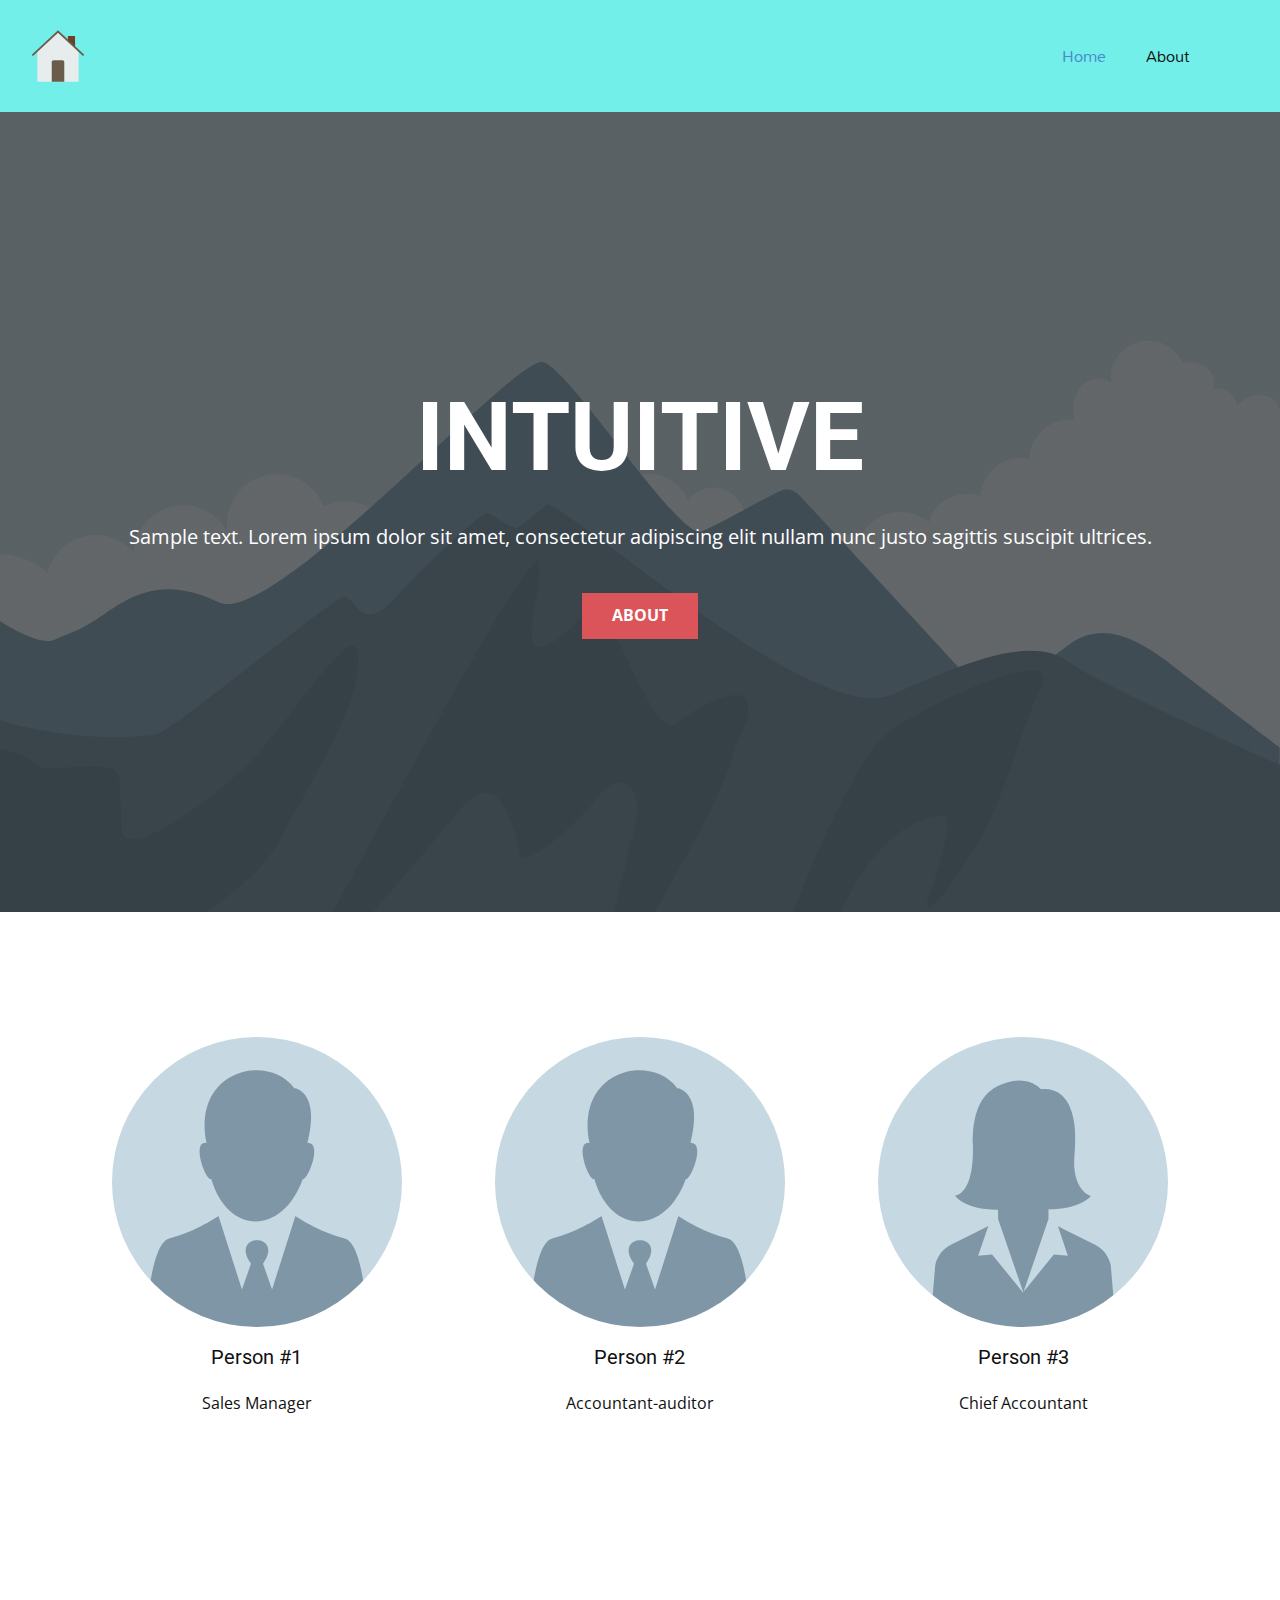
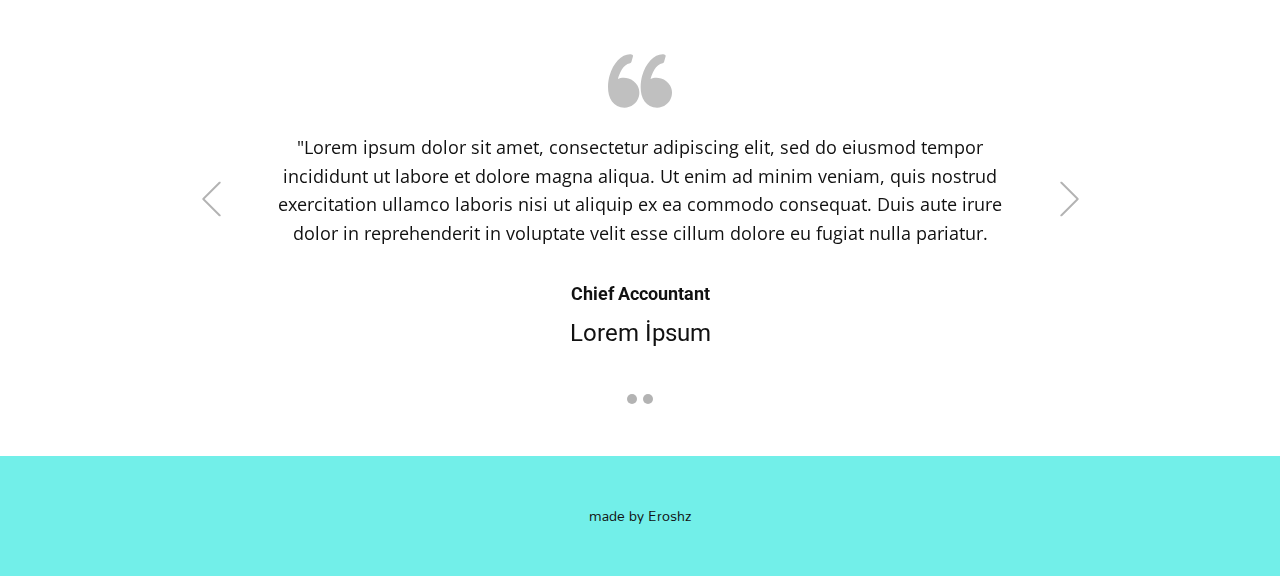
<file: index.html>
<!DOCTYPE html>
<html style="font-size: 16px;" lang="tr"><head>
    <meta name="viewport" content="width=device-width, initial-scale=1.0">
    <meta charset="utf-8">
    <meta name="keywords" content="">
    <meta name="description" content="">
    <title>Home</title>
    <link rel="stylesheet" href="nicepage.css" media="screen">
<link rel="stylesheet" href="Home.css" media="screen">
    <script class="u-script" type="text/javascript" src="jquery.js" defer=""></script>
    <script class="u-script" type="text/javascript" src="nicepage.js" defer=""></script>
    <meta name="generator" content="Nicepage 4.18.5, nicepage.com">
    <link id="u-theme-google-font" rel="stylesheet" href="https://fonts.googleapis.com/css?family=Roboto:100,100i,300,300i,400,400i,500,500i,700,700i,900,900i|Open+Sans:300,300i,400,400i,500,500i,600,600i,700,700i,800,800i">
    <link id="u-page-google-font" rel="stylesheet" href="https://fonts.googleapis.com/css?family=Mandali:400">
    
    
    
    
    <script type="application/ld+json">{
		"@context": "http://schema.org",
		"@type": "Organization",
		"name": "ornek"
}</script>
    <meta name="theme-color" content="#478ac9">
    <meta property="og:title" content="Home">
    <meta property="og:description" content="">
    <meta property="og:type" content="website">
  </head>
  <body data-home-page="Home.html" data-home-page-title="Home" class="u-body u-xl-mode" data-lang="tr"><header class="u-clearfix u-header u-palette-4-light-1 u-header" id="sec-aa90"><div class="u-clearfix u-sheet u-sheet-1">
        <nav class="u-menu u-menu-one-level u-offcanvas u-menu-1">
          <div class="menu-collapse u-custom-font" style="font-size: 1rem; letter-spacing: 0px; font-family: Mandali;">
            <a class="u-button-style u-custom-left-right-menu-spacing u-custom-padding-bottom u-custom-top-bottom-menu-spacing u-nav-link u-text-active-palette-1-base u-text-hover-palette-2-base" href="#">
              <svg class="u-svg-link" viewBox="0 0 24 24"><use xmlns:xlink="http://www.w3.org/1999/xlink" xlink:href="#menu-hamburger"></use></svg>
              <svg class="u-svg-content" version="1.1" id="menu-hamburger" viewBox="0 0 16 16" x="0px" y="0px" xmlns:xlink="http://www.w3.org/1999/xlink" xmlns="http://www.w3.org/2000/svg"><g><rect y="1" width="16" height="2"></rect><rect y="7" width="16" height="2"></rect><rect y="13" width="16" height="2"></rect>
</g></svg>
            </a>
          </div>
          <div class="u-custom-menu u-nav-container">
            <ul class="u-custom-font u-nav u-unstyled u-nav-1"><li class="u-nav-item"><a class="u-button-style u-nav-link u-text-active-palette-1-base u-text-hover-palette-2-base" href="Home.html" style="padding: 12px 20px;">Home</a>
</li><li class="u-nav-item"><a class="u-button-style u-nav-link u-text-active-palette-1-base u-text-hover-palette-2-base" href="About.html" style="padding: 12px 20px;">About</a>
</li></ul>
          </div>
          <div class="u-custom-menu u-nav-container-collapse">
            <div class="u-black u-container-style u-inner-container-layout u-opacity u-opacity-95 u-sidenav">
              <div class="u-inner-container-layout u-sidenav-overflow">
                <div class="u-menu-close"></div>
                <ul class="u-align-center u-nav u-popupmenu-items u-unstyled u-nav-2"><li class="u-nav-item"><a class="u-button-style u-nav-link" href="Home.html">Home</a>
</li><li class="u-nav-item"><a class="u-button-style u-nav-link" href="About.html">About</a>
</li></ul>
              </div>
            </div>
            <div class="u-black u-menu-overlay u-opacity u-opacity-70"></div>
          </div>
        </nav><span class="u-icon u-icon-1" data-href="Home.html"><svg class="u-svg-link" preserveAspectRatio="xMidYMin slice" viewBox="0 0 58 58" style=""><use xmlns:xlink="http://www.w3.org/1999/xlink" xlink:href="#svg-53f1"></use></svg><svg xmlns="http://www.w3.org/2000/svg" xmlns:xlink="http://www.w3.org/1999/xlink" version="1.1" xml:space="preserve" class="u-svg-content" viewBox="0 0 58 58" x="0px" y="0px" id="svg-53f1" style="enable-background:new 0 0 58 58;"><polygon style="fill:#E7ECED;" points="29,1.682 6,23.039 6,27.682 6,57.682 52,57.682 52,27.682 52,23.039 "></polygon><path style="fill:#6B5B4B;" d="M36,57.682H22V35.619c0-1.07,0.867-1.937,1.937-1.937h10.126c1.07,0,1.937,0.867,1.937,1.937V57.682z
	"></path><polygon style="fill:#6C4127;" points="48,19.325 48,6.682 40,6.682 40,11.897 "></polygon><polyline style="fill:none;stroke:#6B5B4B;stroke-width:2;stroke-linecap:round;stroke-miterlimit:10;" points="1,27.682 29,1.682 
	57,27.682 "></polyline></svg></span>
      </div></header>
    <section class="u-align-center u-clearfix u-image u-shading u-section-1" src="" data-image-width="256" data-image-height="256" id="sec-3319">
      <div class="u-clearfix u-sheet u-valign-middle u-sheet-1">
        <h1 class="u-text u-text-default u-title u-text-1">INTUITIVE</h1>
        <p class="u-large-text u-text u-text-default u-text-variant u-text-2">Sample text. Lorem ipsum dolor sit amet, consectetur adipiscing elit nullam nunc justo sagittis suscipit ultrices.</p>
        <a href="About.html" class="u-btn u-button-style u-palette-2-base u-btn-1">About</a>
      </div>
    </section>
    <section class="u-clearfix u-section-2" id="sec-63c0">
      <div class="u-clearfix u-sheet u-valign-middle u-sheet-1">
        <div class="u-expanded-width u-list u-list-1">
          <div class="u-repeater u-repeater-1">
            <div class="u-align-center u-container-style u-list-item u-repeater-item">
              <div class="u-container-layout u-similar-container u-valign-top u-container-layout-1">
                <div alt="" class="u-image u-image-circle u-image-1" src="" data-image-width="500" data-image-height="500"></div>
                <h5 class="u-text u-text-1">Person #1</h5>
                <p class="u-text u-text-2">Sales Manager</p>
              </div>
            </div>
            <div class="u-align-center u-container-style u-list-item u-repeater-item">
              <div class="u-container-layout u-similar-container u-valign-top u-container-layout-2">
                <div alt="" class="u-image u-image-circle u-image-2" src="" data-image-width="500" data-image-height="500"></div>
                <h5 class="u-text u-text-3">Person #2</h5>
                <p class="u-text u-text-4">Accountant-auditor</p>
              </div>
            </div>
            <div class="u-align-center u-container-style u-list-item u-repeater-item">
              <div class="u-container-layout u-similar-container u-valign-top u-container-layout-3">
                <div alt="" class="u-image u-image-circle u-image-3" src="" data-image-width="500" data-image-height="500"></div>
                <h5 class="u-text u-text-5">Person #3</h5>
                <p class="u-text u-text-6">Chief Accountant</p>
              </div>
            </div>
          </div>
        </div>
      </div>
    </section>
    <section class="u-align-left u-clearfix u-section-3" id="sec-2a63">
      <div class="u-clearfix u-sheet u-valign-middle u-sheet-1">
        <div id="carousel-82ff" data-interval="5000" data-u-ride="carousel" class="u-carousel u-expanded-width-xs u-slider u-slider-1">
          <ol class="u-absolute-hcenter u-carousel-indicators u-carousel-indicators-1">
            <li data-u-target="#carousel-82ff" class="u-active u-grey-30 u-shape-circle" data-u-slide-to="0" style="width: 10px; height: 10px;"></li>
            <li data-u-target="#carousel-82ff" class="u-grey-30 u-shape-circle" data-u-slide-to="1" style="width: 10px; height: 10px;"></li>
          </ol>
          <div class="u-carousel-inner" role="listbox">
            <div class="u-active u-align-center u-carousel-item u-container-style u-slide">
              <div class="u-container-layout u-valign-middle u-container-layout-1"><span class="u-icon u-icon-circle u-text-grey-25 u-icon-1"><svg class="u-svg-link" preserveAspectRatio="xMidYMin slice" viewBox="0 0 95.333 95.332" style=""><use xmlns:xlink="http://www.w3.org/1999/xlink" xlink:href="#svg-bd38"></use></svg><svg class="u-svg-content" viewBox="0 0 95.333 95.332" x="0px" y="0px" id="svg-bd38" style="enable-background:new 0 0 95.333 95.332;"><g><g><path d="M30.512,43.939c-2.348-0.676-4.696-1.019-6.98-1.019c-3.527,0-6.47,0.806-8.752,1.793    c2.2-8.054,7.485-21.951,18.013-23.516c0.975-0.145,1.774-0.85,2.04-1.799l2.301-8.23c0.194-0.696,0.079-1.441-0.318-2.045    s-1.035-1.007-1.75-1.105c-0.777-0.106-1.569-0.16-2.354-0.16c-12.637,0-25.152,13.19-30.433,32.076    c-3.1,11.08-4.009,27.738,3.627,38.223c4.273,5.867,10.507,9,18.529,9.313c0.033,0.001,0.065,0.002,0.098,0.002    c9.898,0,18.675-6.666,21.345-16.209c1.595-5.705,0.874-11.688-2.032-16.851C40.971,49.307,36.236,45.586,30.512,43.939z"></path><path d="M92.471,54.413c-2.875-5.106-7.61-8.827-13.334-10.474c-2.348-0.676-4.696-1.019-6.979-1.019    c-3.527,0-6.471,0.806-8.753,1.793c2.2-8.054,7.485-21.951,18.014-23.516c0.975-0.145,1.773-0.85,2.04-1.799l2.301-8.23    c0.194-0.696,0.079-1.441-0.318-2.045c-0.396-0.604-1.034-1.007-1.75-1.105c-0.776-0.106-1.568-0.16-2.354-0.16    c-12.637,0-25.152,13.19-30.434,32.076c-3.099,11.08-4.008,27.738,3.629,38.225c4.272,5.866,10.507,9,18.528,9.312    c0.033,0.001,0.065,0.002,0.099,0.002c9.897,0,18.675-6.666,21.345-16.209C96.098,65.559,95.376,59.575,92.471,54.413z"></path>
</g>
</g></svg>
              
              
            </span>
                <p class="u-align-center u-large-text u-text u-text-default u-text-variant u-text-1">"Lorem ipsum dolor sit amet, consectetur adipiscing elit, sed do eiusmod tempor incididunt ut labore et dolore magna aliqua. Ut enim ad minim veniam, quis nostrud exercitation ullamco laboris nisi ut aliquip ex ea commodo consequat. Duis aute irure dolor in reprehenderit in voluptate velit esse cillum dolore eu fugiat nulla pariatur.</p>
                <h6 class="u-align-center u-text u-text-2">Chief Accountant</h6>
                <h4 class="u-align-center u-text u-text-3">Lorem İpsum<br>
                </h4>
              </div>
            </div>
            <div class="u-align-center u-carousel-item u-container-style u-expanded-width-lg u-expanded-width-xl u-slide">
              <div class="u-container-layout u-valign-middle u-container-layout-2"><span class="u-icon u-icon-circle u-text-grey-25 u-icon-2"><svg class="u-svg-link" preserveAspectRatio="xMidYMin slice" viewBox="0 0 95.333 95.332" style=""><use xmlns:xlink="http://www.w3.org/1999/xlink" xlink:href="#svg-b71a"></use></svg><svg class="u-svg-content" viewBox="0 0 95.333 95.332" x="0px" y="0px" id="svg-b71a" style="enable-background:new 0 0 95.333 95.332;"><g><g><path d="M30.512,43.939c-2.348-0.676-4.696-1.019-6.98-1.019c-3.527,0-6.47,0.806-8.752,1.793    c2.2-8.054,7.485-21.951,18.013-23.516c0.975-0.145,1.774-0.85,2.04-1.799l2.301-8.23c0.194-0.696,0.079-1.441-0.318-2.045    s-1.035-1.007-1.75-1.105c-0.777-0.106-1.569-0.16-2.354-0.16c-12.637,0-25.152,13.19-30.433,32.076    c-3.1,11.08-4.009,27.738,3.627,38.223c4.273,5.867,10.507,9,18.529,9.313c0.033,0.001,0.065,0.002,0.098,0.002    c9.898,0,18.675-6.666,21.345-16.209c1.595-5.705,0.874-11.688-2.032-16.851C40.971,49.307,36.236,45.586,30.512,43.939z"></path><path d="M92.471,54.413c-2.875-5.106-7.61-8.827-13.334-10.474c-2.348-0.676-4.696-1.019-6.979-1.019    c-3.527,0-6.471,0.806-8.753,1.793c2.2-8.054,7.485-21.951,18.014-23.516c0.975-0.145,1.773-0.85,2.04-1.799l2.301-8.23    c0.194-0.696,0.079-1.441-0.318-2.045c-0.396-0.604-1.034-1.007-1.75-1.105c-0.776-0.106-1.568-0.16-2.354-0.16    c-12.637,0-25.152,13.19-30.434,32.076c-3.099,11.08-4.008,27.738,3.629,38.225c4.272,5.866,10.507,9,18.528,9.312    c0.033,0.001,0.065,0.002,0.099,0.002c9.897,0,18.675-6.666,21.345-16.209C96.098,65.559,95.376,59.575,92.471,54.413z"></path>
</g>
</g></svg>
              
              
            </span>
                <p class="u-align-center u-large-text u-text u-text-default u-text-variant u-text-4">"Lorem ipsum dolor sit amet, consectetur adipiscing elit, sed do eiusmod tempor incididunt ut labore et dolore magna aliqua. Ut enim ad minim veniam, quis nostrud exercitation ullamco laboris nisi ut aliquip ex ea commodo consequat. Duis aute irure dolor in reprehenderit in voluptate velit esse cillum dolore eu fugiat nulla pariatur.</p>
                <h6 class="u-align-center u-text u-text-5">President, CEO</h6>
                <h4 class="u-align-center u-text u-text-6">Connor Quinn<br>
                </h4>
              </div>
            </div>
          </div>
          <a class="u-absolute-vcenter u-carousel-control u-carousel-control-prev u-text-grey-30 u-carousel-control-1" href="#carousel-82ff" role="button" data-u-slide="prev">
            <span aria-hidden="true">
              <svg viewBox="0 0 477.175 477.175"><path d="M145.188,238.575l215.5-215.5c5.3-5.3,5.3-13.8,0-19.1s-13.8-5.3-19.1,0l-225.1,225.1c-5.3,5.3-5.3,13.8,0,19.1l225.1,225
                    c2.6,2.6,6.1,4,9.5,4s6.9-1.3,9.5-4c5.3-5.3,5.3-13.8,0-19.1L145.188,238.575z"></path></svg>
            </span>
            <span class="sr-only">+Previous</span>
          </a>
          <a class="u-absolute-vcenter u-carousel-control u-carousel-control-next u-text-grey-30 u-carousel-control-2" href="#carousel-82ff" role="button" data-u-slide="next">
            <span aria-hidden="true">
              <svg viewBox="0 0 477.175 477.175"><path d="M360.731,229.075l-225.1-225.1c-5.3-5.3-13.8-5.3-19.1,0s-5.3,13.8,0,19.1l215.5,215.5l-215.5,215.5
                    c-5.3,5.3-5.3,13.8,0,19.1c2.6,2.6,6.1,4,9.5,4c3.4,0,6.9-1.3,9.5-4l225.1-225.1C365.931,242.875,365.931,234.275,360.731,229.075z"></path></svg>
            </span>
            <span class="sr-only">+Next</span>
          </a>
        </div>
      </div>
    </section>
    
    
    <footer class="u-align-center u-clearfix u-footer u-palette-4-light-1 u-footer" id="sec-635e"><div class="u-clearfix u-sheet u-sheet-1">
        <p class="u-custom-font u-small-text u-text u-text-variant u-text-1">made by Eroshz</p>
      </div></footer>
    
  
</body></html>
</file>
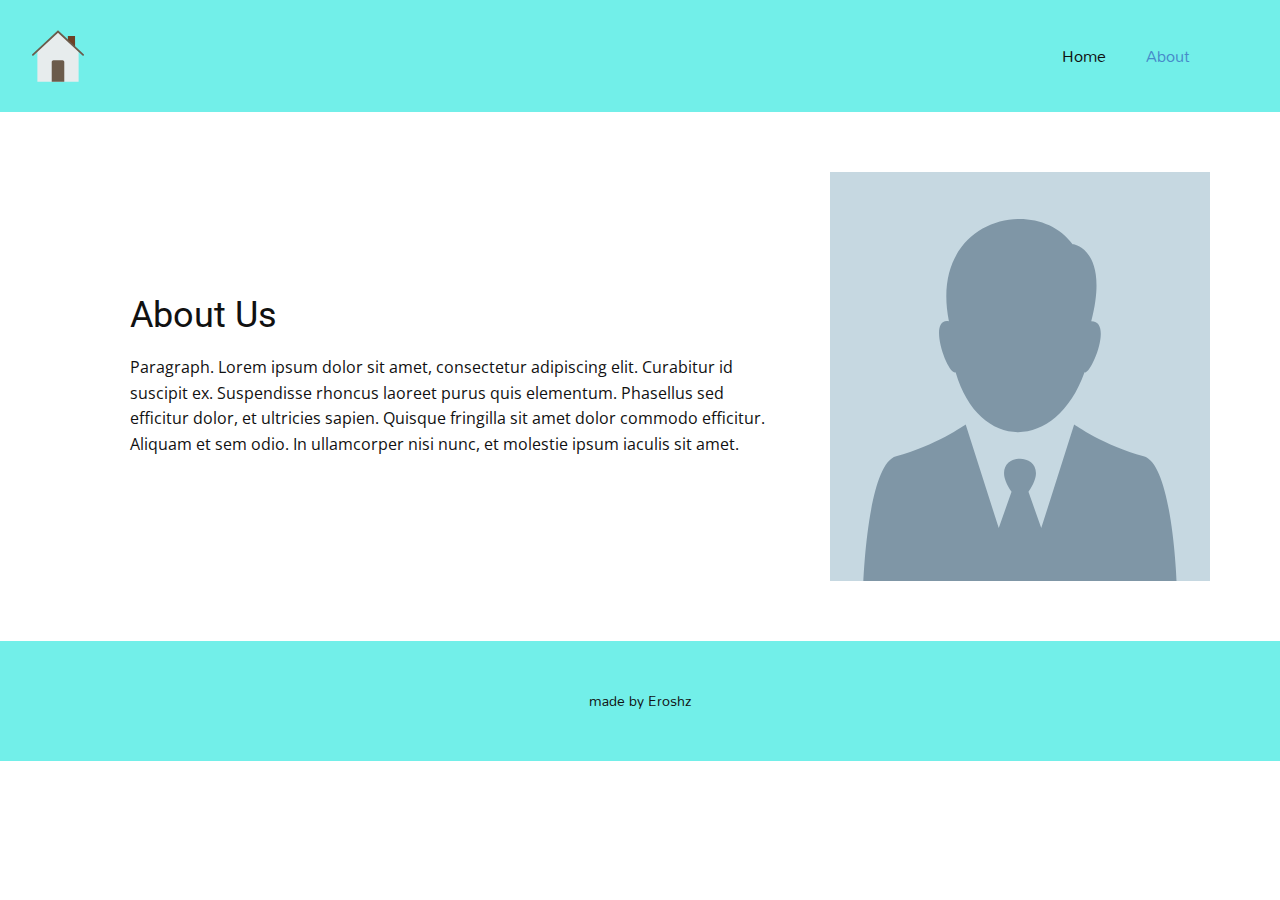
<file: About.html>
<!DOCTYPE html>
<html style="font-size: 16px;" lang="tr"><head>
    <meta name="viewport" content="width=device-width, initial-scale=1.0">
    <meta charset="utf-8">
    <meta name="keywords" content="">
    <meta name="description" content="">
    <title>About</title>
    <link rel="stylesheet" href="nicepage.css" media="screen">
<link rel="stylesheet" href="About.css" media="screen">
    <script class="u-script" type="text/javascript" src="jquery.js" defer=""></script>
    <script class="u-script" type="text/javascript" src="nicepage.js" defer=""></script>
    <meta name="generator" content="Nicepage 4.18.5, nicepage.com">
    <link id="u-theme-google-font" rel="stylesheet" href="https://fonts.googleapis.com/css?family=Roboto:100,100i,300,300i,400,400i,500,500i,700,700i,900,900i|Open+Sans:300,300i,400,400i,500,500i,600,600i,700,700i,800,800i">
    <link id="u-page-google-font" rel="stylesheet" href="https://fonts.googleapis.com/css?family=Mandali:400">
    
    
    <script type="application/ld+json">{
		"@context": "http://schema.org",
		"@type": "Organization",
		"name": "ornek"
}</script>
    <meta name="theme-color" content="#478ac9">
    <meta property="og:title" content="About">
    <meta property="og:description" content="">
    <meta property="og:type" content="website">
  </head>
  <body class="u-body u-xl-mode" data-lang="tr"><header class="u-clearfix u-header u-palette-4-light-1 u-header" id="sec-aa90"><div class="u-clearfix u-sheet u-sheet-1">
        <nav class="u-menu u-menu-one-level u-offcanvas u-menu-1">
          <div class="menu-collapse u-custom-font" style="font-size: 1rem; letter-spacing: 0px; font-family: Mandali;">
            <a class="u-button-style u-custom-left-right-menu-spacing u-custom-padding-bottom u-custom-top-bottom-menu-spacing u-nav-link u-text-active-palette-1-base u-text-hover-palette-2-base" href="#">
              <svg class="u-svg-link" viewBox="0 0 24 24"><use xmlns:xlink="http://www.w3.org/1999/xlink" xlink:href="#menu-hamburger"></use></svg>
              <svg class="u-svg-content" version="1.1" id="menu-hamburger" viewBox="0 0 16 16" x="0px" y="0px" xmlns:xlink="http://www.w3.org/1999/xlink" xmlns="http://www.w3.org/2000/svg"><g><rect y="1" width="16" height="2"></rect><rect y="7" width="16" height="2"></rect><rect y="13" width="16" height="2"></rect>
</g></svg>
            </a>
          </div>
          <div class="u-custom-menu u-nav-container">
            <ul class="u-custom-font u-nav u-unstyled u-nav-1"><li class="u-nav-item"><a class="u-button-style u-nav-link u-text-active-palette-1-base u-text-hover-palette-2-base" href="Home.html" style="padding: 12px 20px;">Home</a>
</li><li class="u-nav-item"><a class="u-button-style u-nav-link u-text-active-palette-1-base u-text-hover-palette-2-base" href="About.html" style="padding: 12px 20px;">About</a>
</li></ul>
          </div>
          <div class="u-custom-menu u-nav-container-collapse">
            <div class="u-black u-container-style u-inner-container-layout u-opacity u-opacity-95 u-sidenav">
              <div class="u-inner-container-layout u-sidenav-overflow">
                <div class="u-menu-close"></div>
                <ul class="u-align-center u-nav u-popupmenu-items u-unstyled u-nav-2"><li class="u-nav-item"><a class="u-button-style u-nav-link" href="Home.html">Home</a>
</li><li class="u-nav-item"><a class="u-button-style u-nav-link" href="About.html">About</a>
</li></ul>
              </div>
            </div>
            <div class="u-black u-menu-overlay u-opacity u-opacity-70"></div>
          </div>
        </nav><span class="u-icon u-icon-1" data-href="Home.html"><svg class="u-svg-link" preserveAspectRatio="xMidYMin slice" viewBox="0 0 58 58" style=""><use xmlns:xlink="http://www.w3.org/1999/xlink" xlink:href="#svg-53f1"></use></svg><svg xmlns="http://www.w3.org/2000/svg" xmlns:xlink="http://www.w3.org/1999/xlink" version="1.1" xml:space="preserve" class="u-svg-content" viewBox="0 0 58 58" x="0px" y="0px" id="svg-53f1" style="enable-background:new 0 0 58 58;"><polygon style="fill:#E7ECED;" points="29,1.682 6,23.039 6,27.682 6,57.682 52,57.682 52,27.682 52,23.039 "></polygon><path style="fill:#6B5B4B;" d="M36,57.682H22V35.619c0-1.07,0.867-1.937,1.937-1.937h10.126c1.07,0,1.937,0.867,1.937,1.937V57.682z
	"></path><polygon style="fill:#6C4127;" points="48,19.325 48,6.682 40,6.682 40,11.897 "></polygon><polyline style="fill:none;stroke:#6B5B4B;stroke-width:2;stroke-linecap:round;stroke-miterlimit:10;" points="1,27.682 29,1.682 
	57,27.682 "></polyline></svg></span>
      </div></header>
    <section class="u-clearfix u-section-1" id="sec-30e1">
      <div class="u-clearfix u-sheet u-valign-middle u-sheet-1">
        <div class="u-clearfix u-expanded-width u-gutter-0 u-layout-spacing-vertical u-layout-wrap u-layout-wrap-1">
          <div class="u-layout">
            <div class="u-layout-row">
              <div class="u-align-left u-container-style u-layout-cell u-left-cell u-size-40 u-layout-cell-1">
                <div class="u-container-layout u-valign-middle u-container-layout-1">
                  <h2 class="u-text u-text-default u-text-1">About Us</h2>
                  <p class="u-text u-text-2">Paragraph. Lorem ipsum dolor sit amet, consectetur adipiscing elit. Curabitur id suscipit ex. Suspendisse rhoncus laoreet purus quis elementum. Phasellus sed efficitur dolor, et ultricies sapien. Quisque fringilla sit amet dolor commodo efficitur. Aliquam et sem odio. In ullamcorper nisi nunc, et molestie ipsum iaculis sit amet.</p>
                </div>
              </div>
              <div class="u-container-style u-image u-layout-cell u-right-cell u-size-20 u-image-1" src="" data-image-width="256" data-image-height="256">
                <div class="u-container-layout u-container-layout-2"></div>
              </div>
            </div>
          </div>
        </div>
      </div>
    </section>
    
    
    <footer class="u-align-center u-clearfix u-footer u-palette-4-light-1 u-footer" id="sec-635e"><div class="u-clearfix u-sheet u-sheet-1">
        <p class="u-custom-font u-small-text u-text u-text-variant u-text-1">made by Eroshz</p>
      </div></footer>

  
</body></html>
</file>
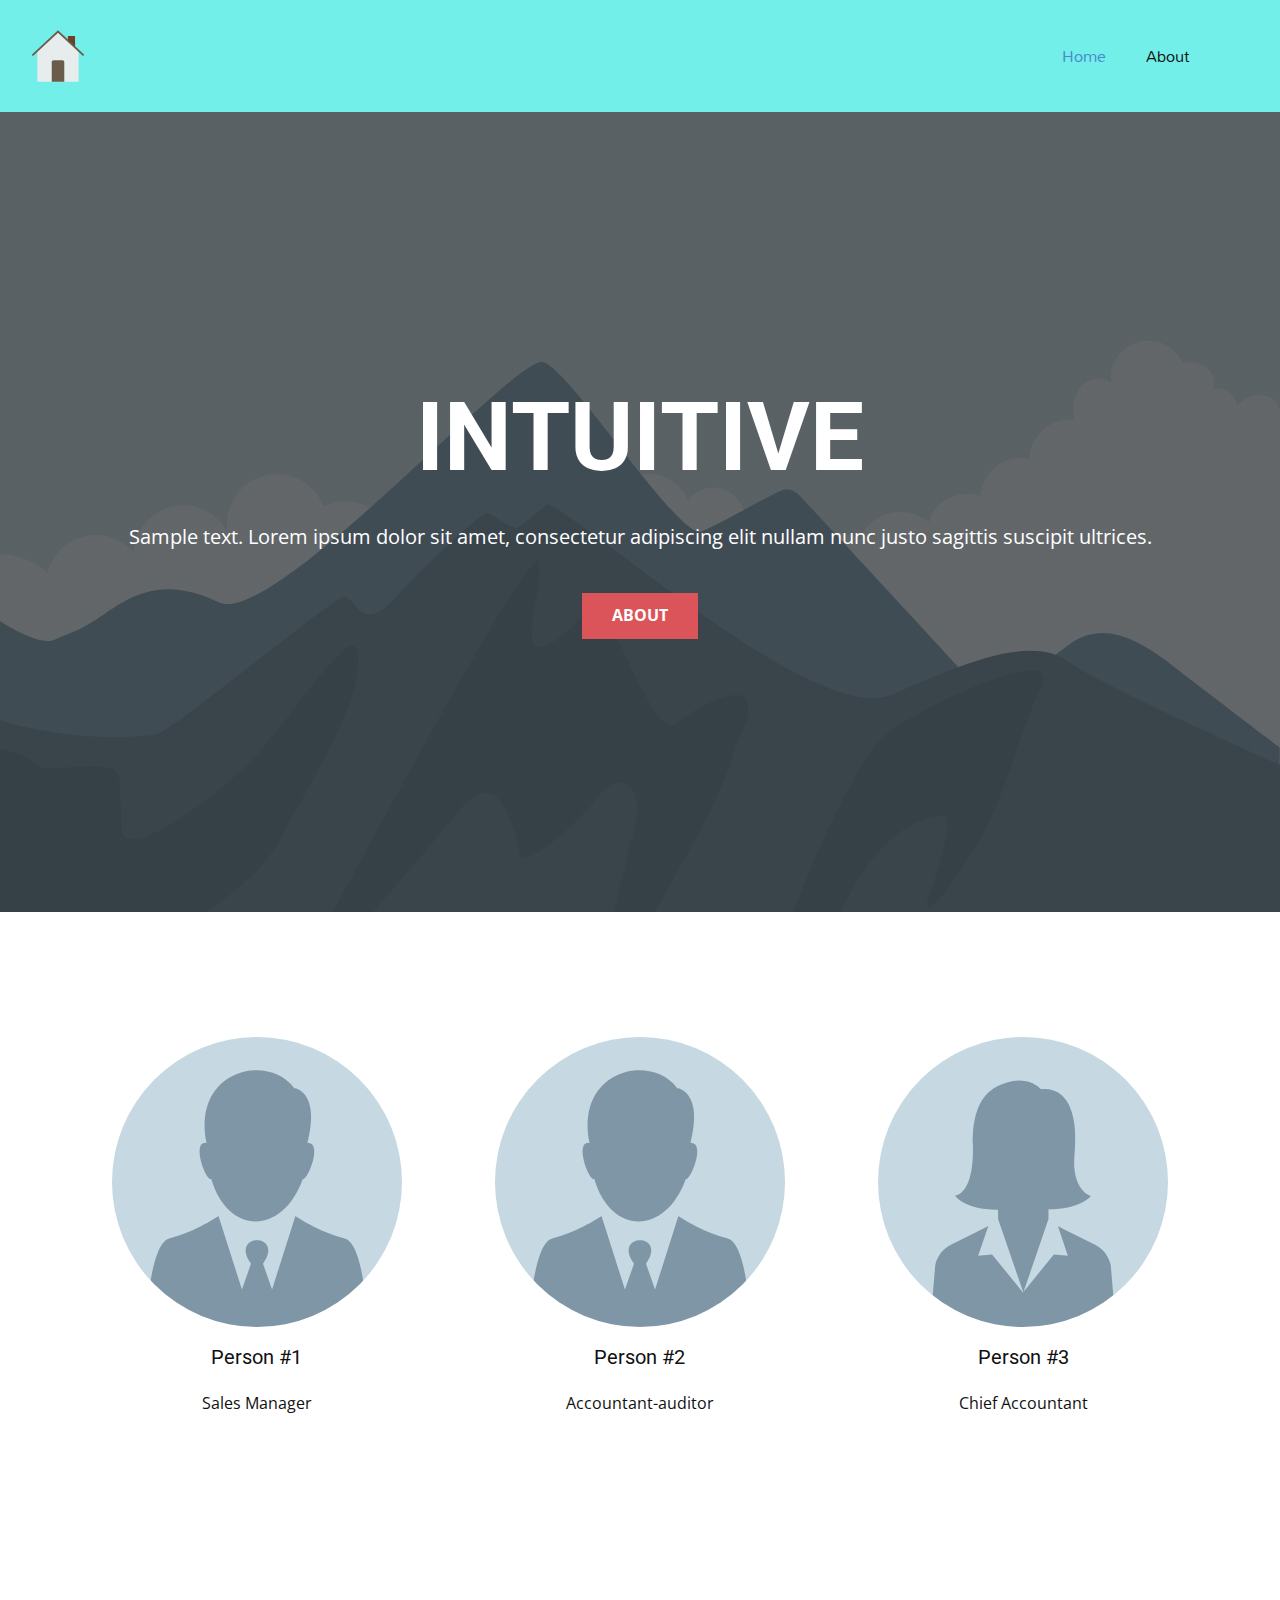
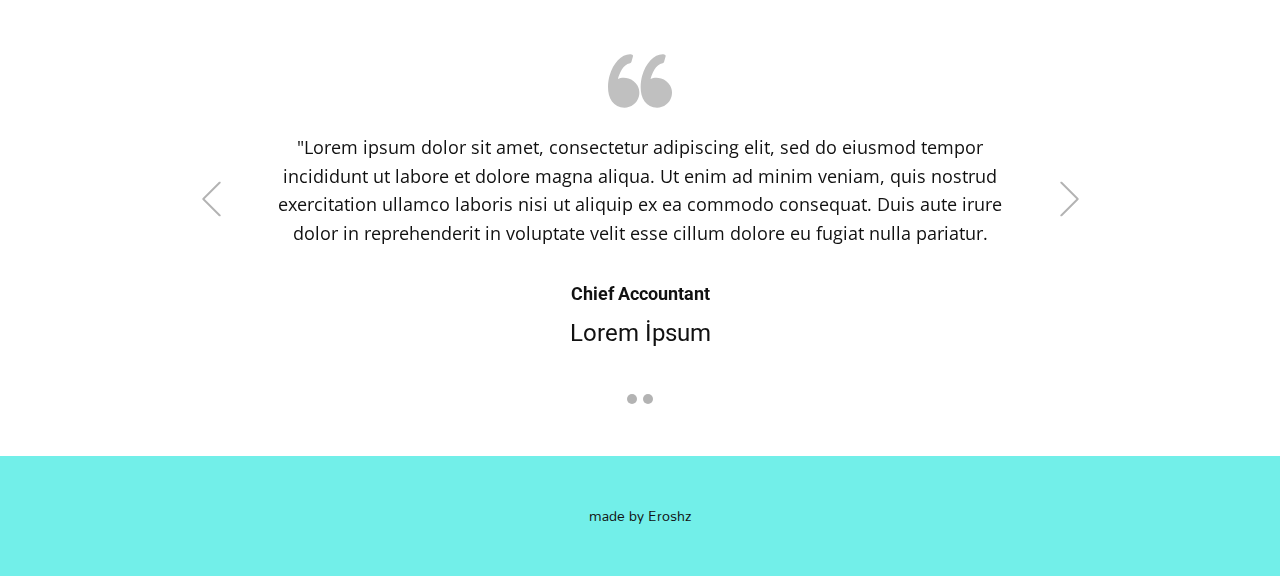
<file: Home.html>
<!DOCTYPE html>
<html style="font-size: 16px;" lang="tr"><head>
    <meta name="viewport" content="width=device-width, initial-scale=1.0">
    <meta charset="utf-8">
    <meta name="keywords" content="">
    <meta name="description" content="">
    <title>Home</title>
    <link rel="stylesheet" href="nicepage.css" media="screen">
<link rel="stylesheet" href="Home.css" media="screen">
    <script class="u-script" type="text/javascript" src="jquery.js" defer=""></script>
    <script class="u-script" type="text/javascript" src="nicepage.js" defer=""></script>
    <meta name="generator" content="Nicepage 4.18.5, nicepage.com">
    <link id="u-theme-google-font" rel="stylesheet" href="https://fonts.googleapis.com/css?family=Roboto:100,100i,300,300i,400,400i,500,500i,700,700i,900,900i|Open+Sans:300,300i,400,400i,500,500i,600,600i,700,700i,800,800i">
    <link id="u-page-google-font" rel="stylesheet" href="https://fonts.googleapis.com/css?family=Mandali:400">
    
    
    
    
    <script type="application/ld+json">{
		"@context": "http://schema.org",
		"@type": "Organization",
		"name": "ornek"
}</script>
    <meta name="theme-color" content="#478ac9">
    <meta property="og:title" content="Home">
    <meta property="og:description" content="">
    <meta property="og:type" content="website">
  </head>
  <body class="u-body u-xl-mode" data-lang="tr"><header class="u-clearfix u-header u-palette-4-light-1 u-header" id="sec-aa90"><div class="u-clearfix u-sheet u-sheet-1">
        <nav class="u-menu u-menu-one-level u-offcanvas u-menu-1">
          <div class="menu-collapse u-custom-font" style="font-size: 1rem; letter-spacing: 0px; font-family: Mandali;">
            <a class="u-button-style u-custom-left-right-menu-spacing u-custom-padding-bottom u-custom-top-bottom-menu-spacing u-nav-link u-text-active-palette-1-base u-text-hover-palette-2-base" href="#">
              <svg class="u-svg-link" viewBox="0 0 24 24"><use xmlns:xlink="http://www.w3.org/1999/xlink" xlink:href="#menu-hamburger"></use></svg>
              <svg class="u-svg-content" version="1.1" id="menu-hamburger" viewBox="0 0 16 16" x="0px" y="0px" xmlns:xlink="http://www.w3.org/1999/xlink" xmlns="http://www.w3.org/2000/svg"><g><rect y="1" width="16" height="2"></rect><rect y="7" width="16" height="2"></rect><rect y="13" width="16" height="2"></rect>
</g></svg>
            </a>
          </div>
          <div class="u-custom-menu u-nav-container">
            <ul class="u-custom-font u-nav u-unstyled u-nav-1"><li class="u-nav-item"><a class="u-button-style u-nav-link u-text-active-palette-1-base u-text-hover-palette-2-base" href="Home.html" style="padding: 12px 20px;">Home</a>
</li><li class="u-nav-item"><a class="u-button-style u-nav-link u-text-active-palette-1-base u-text-hover-palette-2-base" href="About.html" style="padding: 12px 20px;">About</a>
</li></ul>
          </div>
          <div class="u-custom-menu u-nav-container-collapse">
            <div class="u-black u-container-style u-inner-container-layout u-opacity u-opacity-95 u-sidenav">
              <div class="u-inner-container-layout u-sidenav-overflow">
                <div class="u-menu-close"></div>
                <ul class="u-align-center u-nav u-popupmenu-items u-unstyled u-nav-2"><li class="u-nav-item"><a class="u-button-style u-nav-link" href="Home.html">Home</a>
</li><li class="u-nav-item"><a class="u-button-style u-nav-link" href="About.html">About</a>
</li></ul>
              </div>
            </div>
            <div class="u-black u-menu-overlay u-opacity u-opacity-70"></div>
          </div>
        </nav><span class="u-icon u-icon-1" data-href="Home.html"><svg class="u-svg-link" preserveAspectRatio="xMidYMin slice" viewBox="0 0 58 58" style=""><use xmlns:xlink="http://www.w3.org/1999/xlink" xlink:href="#svg-53f1"></use></svg><svg xmlns="http://www.w3.org/2000/svg" xmlns:xlink="http://www.w3.org/1999/xlink" version="1.1" xml:space="preserve" class="u-svg-content" viewBox="0 0 58 58" x="0px" y="0px" id="svg-53f1" style="enable-background:new 0 0 58 58;"><polygon style="fill:#E7ECED;" points="29,1.682 6,23.039 6,27.682 6,57.682 52,57.682 52,27.682 52,23.039 "></polygon><path style="fill:#6B5B4B;" d="M36,57.682H22V35.619c0-1.07,0.867-1.937,1.937-1.937h10.126c1.07,0,1.937,0.867,1.937,1.937V57.682z
	"></path><polygon style="fill:#6C4127;" points="48,19.325 48,6.682 40,6.682 40,11.897 "></polygon><polyline style="fill:none;stroke:#6B5B4B;stroke-width:2;stroke-linecap:round;stroke-miterlimit:10;" points="1,27.682 29,1.682 
	57,27.682 "></polyline></svg></span>
      </div></header>
    <section class="u-align-center u-clearfix u-image u-shading u-section-1" src="" data-image-width="256" data-image-height="256" id="sec-3319">
      <div class="u-clearfix u-sheet u-valign-middle u-sheet-1">
        <h1 class="u-text u-text-default u-title u-text-1">INTUITIVE</h1>
        <p class="u-large-text u-text u-text-default u-text-variant u-text-2">Sample text. Lorem ipsum dolor sit amet, consectetur adipiscing elit nullam nunc justo sagittis suscipit ultrices.</p>
        <a href="About.html" class="u-btn u-button-style u-palette-2-base u-btn-1">About</a>
      </div>
    </section>
    <section class="u-clearfix u-section-2" id="sec-63c0">
      <div class="u-clearfix u-sheet u-valign-middle u-sheet-1">
        <div class="u-expanded-width u-list u-list-1">
          <div class="u-repeater u-repeater-1">
            <div class="u-align-center u-container-style u-list-item u-repeater-item">
              <div class="u-container-layout u-similar-container u-valign-top u-container-layout-1">
                <div alt="" class="u-image u-image-circle u-image-1" src="" data-image-width="500" data-image-height="500"></div>
                <h5 class="u-text u-text-1">Person #1</h5>
                <p class="u-text u-text-2">Sales Manager</p>
              </div>
            </div>
            <div class="u-align-center u-container-style u-list-item u-repeater-item">
              <div class="u-container-layout u-similar-container u-valign-top u-container-layout-2">
                <div alt="" class="u-image u-image-circle u-image-2" src="" data-image-width="500" data-image-height="500"></div>
                <h5 class="u-text u-text-3">Person #2</h5>
                <p class="u-text u-text-4">Accountant-auditor</p>
              </div>
            </div>
            <div class="u-align-center u-container-style u-list-item u-repeater-item">
              <div class="u-container-layout u-similar-container u-valign-top u-container-layout-3">
                <div alt="" class="u-image u-image-circle u-image-3" src="" data-image-width="500" data-image-height="500"></div>
                <h5 class="u-text u-text-5">Person #3</h5>
                <p class="u-text u-text-6">Chief Accountant</p>
              </div>
            </div>
          </div>
        </div>
      </div>
    </section>
    <section class="u-align-left u-clearfix u-section-3" id="sec-2a63">
      <div class="u-clearfix u-sheet u-valign-middle u-sheet-1">
        <div id="carousel-82ff" data-interval="5000" data-u-ride="carousel" class="u-carousel u-expanded-width-xs u-slider u-slider-1">
          <ol class="u-absolute-hcenter u-carousel-indicators u-carousel-indicators-1">
            <li data-u-target="#carousel-82ff" class="u-active u-grey-30 u-shape-circle" data-u-slide-to="0" style="width: 10px; height: 10px;"></li>
            <li data-u-target="#carousel-82ff" class="u-grey-30 u-shape-circle" data-u-slide-to="1" style="width: 10px; height: 10px;"></li>
          </ol>
          <div class="u-carousel-inner" role="listbox">
            <div class="u-active u-align-center u-carousel-item u-container-style u-slide">
              <div class="u-container-layout u-valign-middle u-container-layout-1"><span class="u-icon u-icon-circle u-text-grey-25 u-icon-1"><svg class="u-svg-link" preserveAspectRatio="xMidYMin slice" viewBox="0 0 95.333 95.332" style=""><use xmlns:xlink="http://www.w3.org/1999/xlink" xlink:href="#svg-bd38"></use></svg><svg class="u-svg-content" viewBox="0 0 95.333 95.332" x="0px" y="0px" id="svg-bd38" style="enable-background:new 0 0 95.333 95.332;"><g><g><path d="M30.512,43.939c-2.348-0.676-4.696-1.019-6.98-1.019c-3.527,0-6.47,0.806-8.752,1.793    c2.2-8.054,7.485-21.951,18.013-23.516c0.975-0.145,1.774-0.85,2.04-1.799l2.301-8.23c0.194-0.696,0.079-1.441-0.318-2.045    s-1.035-1.007-1.75-1.105c-0.777-0.106-1.569-0.16-2.354-0.16c-12.637,0-25.152,13.19-30.433,32.076    c-3.1,11.08-4.009,27.738,3.627,38.223c4.273,5.867,10.507,9,18.529,9.313c0.033,0.001,0.065,0.002,0.098,0.002    c9.898,0,18.675-6.666,21.345-16.209c1.595-5.705,0.874-11.688-2.032-16.851C40.971,49.307,36.236,45.586,30.512,43.939z"></path><path d="M92.471,54.413c-2.875-5.106-7.61-8.827-13.334-10.474c-2.348-0.676-4.696-1.019-6.979-1.019    c-3.527,0-6.471,0.806-8.753,1.793c2.2-8.054,7.485-21.951,18.014-23.516c0.975-0.145,1.773-0.85,2.04-1.799l2.301-8.23    c0.194-0.696,0.079-1.441-0.318-2.045c-0.396-0.604-1.034-1.007-1.75-1.105c-0.776-0.106-1.568-0.16-2.354-0.16    c-12.637,0-25.152,13.19-30.434,32.076c-3.099,11.08-4.008,27.738,3.629,38.225c4.272,5.866,10.507,9,18.528,9.312    c0.033,0.001,0.065,0.002,0.099,0.002c9.897,0,18.675-6.666,21.345-16.209C96.098,65.559,95.376,59.575,92.471,54.413z"></path>
</g>
</g></svg>
              
              
            </span>
                <p class="u-align-center u-large-text u-text u-text-default u-text-variant u-text-1">"Lorem ipsum dolor sit amet, consectetur adipiscing elit, sed do eiusmod tempor incididunt ut labore et dolore magna aliqua. Ut enim ad minim veniam, quis nostrud exercitation ullamco laboris nisi ut aliquip ex ea commodo consequat. Duis aute irure dolor in reprehenderit in voluptate velit esse cillum dolore eu fugiat nulla pariatur.</p>
                <h6 class="u-align-center u-text u-text-2">Chief Accountant</h6>
                <h4 class="u-align-center u-text u-text-3">Lorem İpsum<br>
                </h4>
              </div>
            </div>
            <div class="u-align-center u-carousel-item u-container-style u-expanded-width-lg u-expanded-width-xl u-slide">
              <div class="u-container-layout u-valign-middle u-container-layout-2"><span class="u-icon u-icon-circle u-text-grey-25 u-icon-2"><svg class="u-svg-link" preserveAspectRatio="xMidYMin slice" viewBox="0 0 95.333 95.332" style=""><use xmlns:xlink="http://www.w3.org/1999/xlink" xlink:href="#svg-b71a"></use></svg><svg class="u-svg-content" viewBox="0 0 95.333 95.332" x="0px" y="0px" id="svg-b71a" style="enable-background:new 0 0 95.333 95.332;"><g><g><path d="M30.512,43.939c-2.348-0.676-4.696-1.019-6.98-1.019c-3.527,0-6.47,0.806-8.752,1.793    c2.2-8.054,7.485-21.951,18.013-23.516c0.975-0.145,1.774-0.85,2.04-1.799l2.301-8.23c0.194-0.696,0.079-1.441-0.318-2.045    s-1.035-1.007-1.75-1.105c-0.777-0.106-1.569-0.16-2.354-0.16c-12.637,0-25.152,13.19-30.433,32.076    c-3.1,11.08-4.009,27.738,3.627,38.223c4.273,5.867,10.507,9,18.529,9.313c0.033,0.001,0.065,0.002,0.098,0.002    c9.898,0,18.675-6.666,21.345-16.209c1.595-5.705,0.874-11.688-2.032-16.851C40.971,49.307,36.236,45.586,30.512,43.939z"></path><path d="M92.471,54.413c-2.875-5.106-7.61-8.827-13.334-10.474c-2.348-0.676-4.696-1.019-6.979-1.019    c-3.527,0-6.471,0.806-8.753,1.793c2.2-8.054,7.485-21.951,18.014-23.516c0.975-0.145,1.773-0.85,2.04-1.799l2.301-8.23    c0.194-0.696,0.079-1.441-0.318-2.045c-0.396-0.604-1.034-1.007-1.75-1.105c-0.776-0.106-1.568-0.16-2.354-0.16    c-12.637,0-25.152,13.19-30.434,32.076c-3.099,11.08-4.008,27.738,3.629,38.225c4.272,5.866,10.507,9,18.528,9.312    c0.033,0.001,0.065,0.002,0.099,0.002c9.897,0,18.675-6.666,21.345-16.209C96.098,65.559,95.376,59.575,92.471,54.413z"></path>
</g>
</g></svg>
              
              
            </span>
                <p class="u-align-center u-large-text u-text u-text-default u-text-variant u-text-4">"Lorem ipsum dolor sit amet, consectetur adipiscing elit, sed do eiusmod tempor incididunt ut labore et dolore magna aliqua. Ut enim ad minim veniam, quis nostrud exercitation ullamco laboris nisi ut aliquip ex ea commodo consequat. Duis aute irure dolor in reprehenderit in voluptate velit esse cillum dolore eu fugiat nulla pariatur.</p>
                <h6 class="u-align-center u-text u-text-5">President, CEO</h6>
                <h4 class="u-align-center u-text u-text-6">Connor Quinn<br>
                </h4>
              </div>
            </div>
          </div>
          <a class="u-absolute-vcenter u-carousel-control u-carousel-control-prev u-text-grey-30 u-carousel-control-1" href="#carousel-82ff" role="button" data-u-slide="prev">
            <span aria-hidden="true">
              <svg viewBox="0 0 477.175 477.175"><path d="M145.188,238.575l215.5-215.5c5.3-5.3,5.3-13.8,0-19.1s-13.8-5.3-19.1,0l-225.1,225.1c-5.3,5.3-5.3,13.8,0,19.1l225.1,225
                    c2.6,2.6,6.1,4,9.5,4s6.9-1.3,9.5-4c5.3-5.3,5.3-13.8,0-19.1L145.188,238.575z"></path></svg>
            </span>
            <span class="sr-only">+Previous</span>
          </a>
          <a class="u-absolute-vcenter u-carousel-control u-carousel-control-next u-text-grey-30 u-carousel-control-2" href="#carousel-82ff" role="button" data-u-slide="next">
            <span aria-hidden="true">
              <svg viewBox="0 0 477.175 477.175"><path d="M360.731,229.075l-225.1-225.1c-5.3-5.3-13.8-5.3-19.1,0s-5.3,13.8,0,19.1l215.5,215.5l-215.5,215.5
                    c-5.3,5.3-5.3,13.8,0,19.1c2.6,2.6,6.1,4,9.5,4c3.4,0,6.9-1.3,9.5-4l225.1-225.1C365.931,242.875,365.931,234.275,360.731,229.075z"></path></svg>
            </span>
            <span class="sr-only">+Next</span>
          </a>
        </div>
      </div>
    </section>
    
    
    <footer class="u-align-center u-clearfix u-footer u-palette-4-light-1 u-footer" id="sec-635e"><div class="u-clearfix u-sheet u-sheet-1">
        <p class="u-custom-font u-small-text u-text u-text-variant u-text-1">made by Eroshz</p>
      </div></footer>

  
</body></html>
</file>
